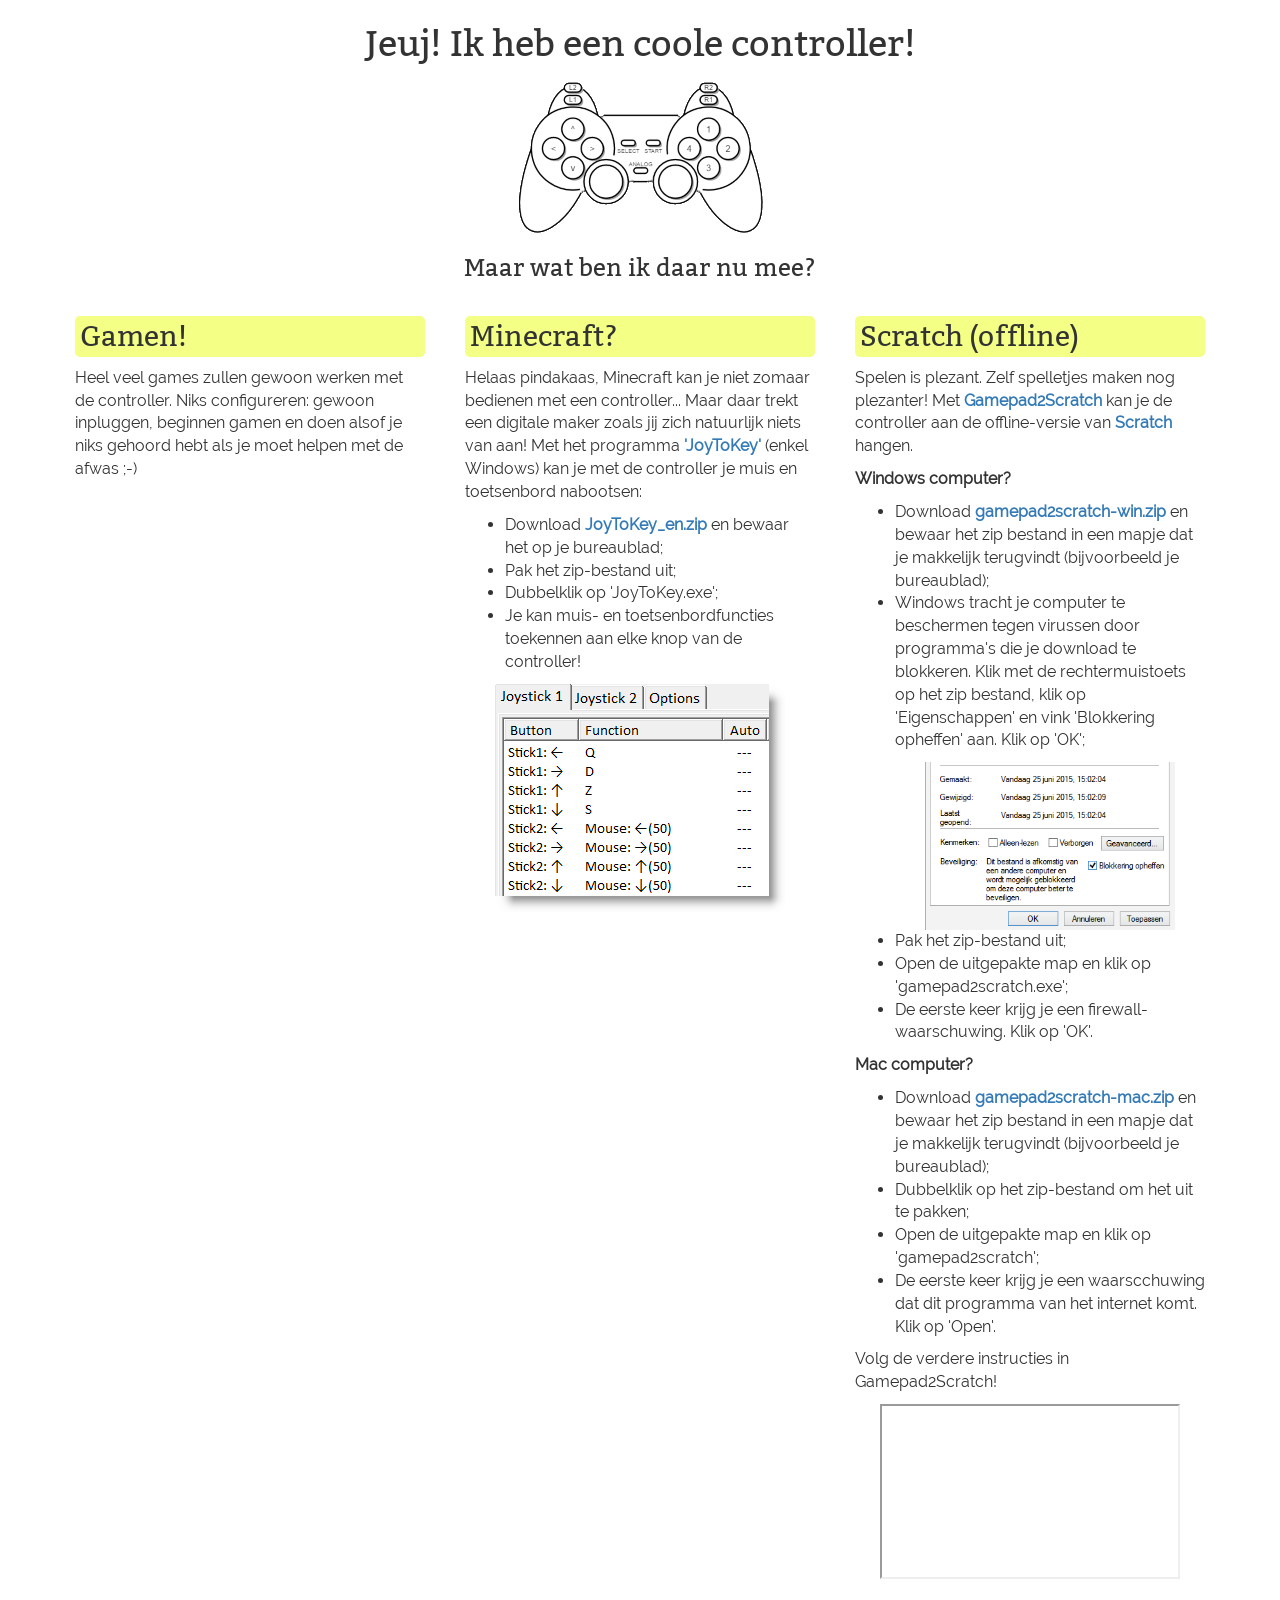
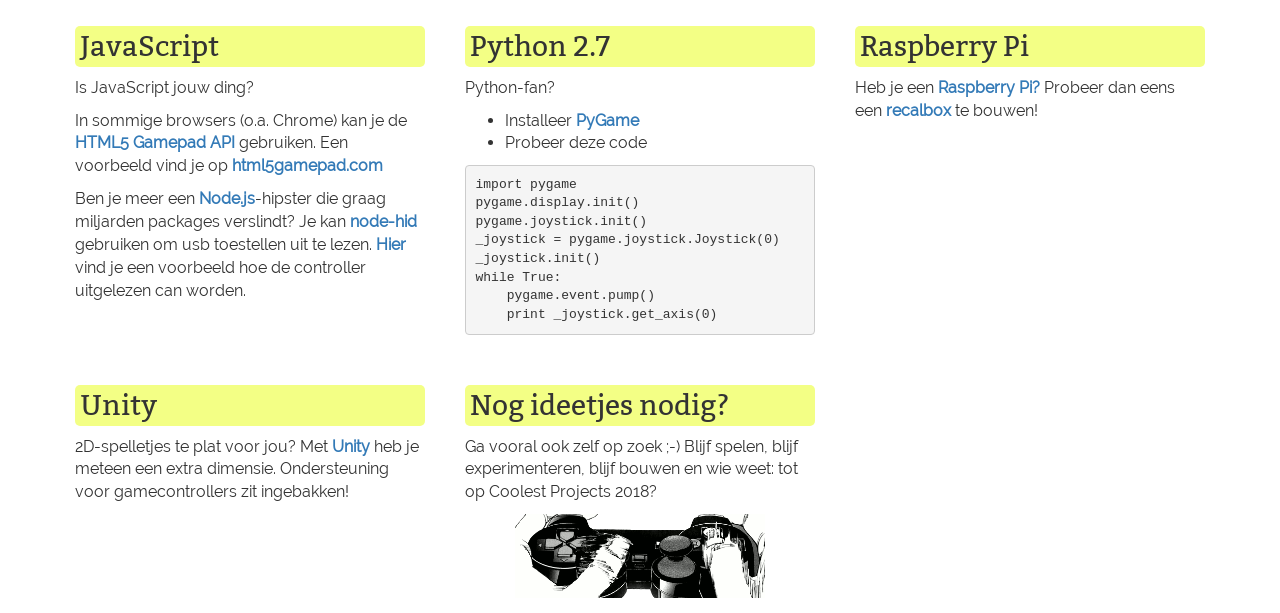
<file: controller/index.html>
<!DOCTYPE html>
<html lang="nl">

<head>
    <title>Coolest Controller</title>
    <link href="ext/bootstrap/css/bootstrap.min.css" rel="stylesheet">
    <link href="css/main.css" rel="stylesheet">
    <link href="ext/font-awesome/css/font-awesome.min.css" rel="stylesheet" type="text/css">
    <meta charset="utf-8"/>
    <meta name="viewport" content="width=device-width, initial-scale=1">
</head>

<body>

    <div class='container'>
        <div class='text-center'>
            <h1>Jeuj! Ik heb een coole controller!</h1>
            <img src='images/controller.png' alt='Controller'/>
            <h3>Maar wat ben ik daar nu mee?</h3>
        </div>


        <div class='row'>
            <!-- Gamen -->
            <div class='col-md-4'>
                <div class='topic'>
                    <h2>Gamen!</h2>
                    <p>
                        Heel veel games zullen gewoon werken met de controller.
                        Niks configureren: gewoon inpluggen, beginnen gamen en doen alsof je niks
                        gehoord hebt als je moet helpen met de afwas ;-)
                    </p>
                </div>
            </div>

            <!-- Minecraft -->
            <div class='col-md-4'>
                <div class='topic'>
                    <h2>Minecraft?</h2>
                    <p>
                        Helaas pindakaas, Minecraft kan je niet zomaar bedienen met een controller...
                        Maar daar trekt een digitale maker zoals jij zich natuurlijk niets van aan!
                        Met het programma <a href='http://joytokey.net/en/download'>'JoyToKey'</a>
                        (enkel Windows) kan je met de controller je muis en toetsenbord nabootsen:
                       
                    </p>
                    <ul>
                        <li>Download <a href='http://joytokey.net/download/JoyToKey_en.zip'>JoyToKey_en.zip</a> en bewaar het op je bureaublad;</li>
                        <li>Pak het zip-bestand uit;</li>
                        <li>Dubbelklik op 'JoyToKey.exe';</li>
                        <li>Je kan muis- en toetsenbordfuncties toekennen aan elke knop van de controller!</li>
                    </ul>
                    <div class='text-center'>
                        <img src='images/joytokey.png' alt='Screenshot JoyToKey'/>
                    </div>
                </div>
            </div>

            <!-- Scratch -->
            <div class='col-md-4'>
                <div class='topic'>
                    <h2>Scratch (offline)</h2>
                    <p>
                        Spelen is plezant. Zelf spelletjes maken nog plezanter!
                        Met <a href='https://github.com/kurtdevocht/gamepad2scratch'>Gamepad2Scratch</a>
                        kan je de controller aan de offline-versie van <a href='https://scratch.mit.edu/scratch2download/'>Scratch</a> hangen.
                                          
                    </p>
                    <p><strong>Windows computer?</strong></p>
                    <ul>
                        <li>
                            Download <a href='media/gamepad2scratch-win.zip'>gamepad2scratch-win.zip</a>
                            en bewaar het zip bestand in een mapje dat je makkelijk terugvindt
                            (bijvoorbeeld je bureaublad);
                        </li>
                        <li>
                            <p>
                            Windows tracht je computer te beschermen tegen virussen
                            door programma's die je download te blokkeren.
                            Klik met de rechtermuistoets op het zip bestand,
                            klik op 'Eigenschappen' en vink 'Blokkering opheffen' aan.
                            Klik op 'OK';
                            </p>
                            <div class='text-center'>
                                <img width='250' src='images/unblock.png' alt='Zip bestand deblokkeren'/>
                            </div>
                        </li>
                        <li>Pak het zip-bestand uit;</li>
                        <li>Open de uitgepakte map en klik op 'gamepad2scratch.exe';</li>
                        <li>De eerste keer krijg je een firewall-waarschuwing. Klik op 'OK'.</li>
                    </ul>
                    <p><strong>Mac computer?</strong></p>
                    <ul>
                        <li>
                            Download <a href='media/gamepad2scratch-mac.zip'>gamepad2scratch-mac.zip</a>
                            en bewaar het zip bestand in een mapje dat je makkelijk terugvindt
                            (bijvoorbeeld je bureaublad);
                        </li>
                        <li>Dubbelklik op het zip-bestand om het uit te pakken;</li>
                        <li>Open de uitgepakte map en klik op 'gamepad2scratch';</li>
                        <li>De eerste keer krijg je een waarscchuwing dat dit programma van het internet komt. Klik op 'Open'.</li>
                    </ul>
                    <p>
                        Volg de verdere instructies in Gamepad2Scratch!
                    </p>
                    <div class='text-center'>
                        <iframe width="300" height="175" src="https://www.youtube.com/embed/wW8wQF-oeUw" allowfullscreen></iframe>
                    </div>
                </div>
            </div>

        </div>

        <div class='row'>
            <!-- JavaScript -->
            <div class='col-md-4'>
                <div class='topic'>
                    <h2>JavaScript</h2>
                    <p>
                        Is JavaScript jouw ding?
                    </p>
                    <p>
                        In sommige browsers (o.a. Chrome) kan je de
                        <a href='https://developer.mozilla.org/en-US/docs/Web/API/Gamepad_API/Using_the_Gamepad_API'>
                        HTML5 Gamepad API
                        </a>
                        gebruiken. Een voorbeeld vind je op <a href='http://html5gamepad.com/'>html5gamepad.com</a>
                    </p>
                     <p>
                        Ben je meer een <a href='https://nodejs.org/en/'>Node.js</a>-hipster die graag miljarden packages verslindt?
                        Je kan <a href='https://www.npmjs.com/package/node-hid'>node-hid</a>
                        gebruiken om usb toestellen uit te lezen.
                        <a href='https://github.com/kurtdevocht/gamepad2scratch'>Hier</a> vind je een voorbeeld hoe de controller uitgelezen can worden.
                    </p>
                </div>
            </div>

            <!-- Python -->
            <div class='col-md-4'>
                <div class='topic'>
                    <h2>Python 2.7</h2>
                    <p>
                        Python-fan?
                    

                    </p>
                    <ul>
                        <li>Installeer <a href='https://www.pygame.org/'>PyGame</a></li>
                        <li>Probeer deze code</li>
                    </ul>
                    <pre class='code'>
import pygame
pygame.display.init()
pygame.joystick.init()
_joystick = pygame.joystick.Joystick(0)
_joystick.init()
while True:
    pygame.event.pump()
    print _joystick.get_axis(0)</pre>
                </div>

            </div>

            <!-- Raspberry Pi -->
            <div class='col-md-4'>
                <div class='topic'>
                    <h2>Raspberry Pi</h2>
                    <p>
                        Heb je een <a href='https://www.raspberrypi.org/'>Raspberry Pi?</a> Probeer dan eens een
                        <a href='https://www.recalbox.com/diyrecalbox'>recalbox</a> te bouwen!
                    </p>
                </div>
            </div>
        </div>

        <div class='row'> 
            <!-- Unity -->
            <div class='col-md-4'>
                <div class='topic'>
                    <h2>Unity</h2>
                    <p>
                        2D-spelletjes te plat voor jou? Met <a href='https://unity3d.com/'>Unity</a>
                        heb je meteen een extra dimensie.
                        Ondersteuning voor gamecontrollers zit ingebakken!
                    </p>
                </div>
            </div>

             <!-- Wat nog -->
            <div class='col-md-4'>
                <div class='topic'>
                    <h2>Nog ideetjes nodig?</h2>
                    <p>
                        Ga vooral ook zelf op zoek ;-)
                        Blijf spelen, blijf experimenteren, blijf bouwen en wie weet:
                        tot op Coolest Projects 2018?
                    </p>
                    <div class='text-center'>
                        <img width='250' src='images/dunno.gif' alt='Anitmatie controller'/>
                    </div>
                </div>
            </div>
        </div>
    </div>

    <!--
    <div class='container'>
        <div class='row'>
            <div class='topic'>
                <h1>1 - Plug de controller in</h1>
                <div class='text-center'>
                    <canvas id='controllerCanvas' width=500, height=300></canvas>
                </div>
            </div>
        </div>

        <div class='row'>
            <div class='col-md-4'>
                <div class='topic'>
                    <h1>2 - Installeer Scratch</h1>
                    <p>
                       De controller werkt enkel met de <strong>offline versie</strong> van Scratch. Deze vind je op <a href='_' id='linkExtScratchOffline'>https://scratch.mit.edu/scratch2download/</a>
                    </p>
                </div>
            </div>

            <div class='col-md-4 chapter'>
                <div class='topic'>
                    <h1>3 - Speeltijd!</h1>
                    <p>In de map <a href='_' id='linkDirScratch1'>_</a> vind je Scratch-projecten waarmee je meteen kan starten:</p>
                    <div class='row'>
                        <div class='col-xs-6 text-center'>
                            <button id='btnBestuurEenDing' class='btn btn-primary'><i class="fa fa-file"></i> Bestuur een aap</button></td>
                        </div>
                        <div class='col-xs-6 text-center'>
                            <button id='btnOpenAlleKnoppen' class='btn btn-primary'><i class="fa fa-file"></i> Test alle knoppen</button></td>
                        </div>
                    </div>
                </div>
            </div>

            <div class='col-md-4 chapter'>
                <div class='topic'>
                    <h1>4 - Bouw zelf iets!</h1>
                    <p>Ofwel vertrek je van een leeg project waarin de extra blokken al geladen zijn:</p>
                    <div class='text-center'>
                        <p><button id='btnOpenLeegProject' class='btn btn-primary'><i class="fa fa-file"></i> Leeg project</button></p>
                    </div>
                    <p>Ofwel laad je de extra blokken in een bestaand project:</p>
                    <p>
                        <ol>
                            <li>Open je Scratch-project</li>
                            <li>Houd de <strong>SHIFT-toets</strong> ingedrukt terwijl je op het menu <strong>'Bestand'</strong>                                klikt</li>
                            <li>Klik op <strong>'Importeer experimentele HTTP-uitbreiding'</strong></li>
                            <li>Ga naar de map <a href='_' id='linkDirScratch2'>_</a> en open <strong>'Gamepad2Scratch uitbreiding.s2e'</strong></li>
                            <li>Bij <strong>Meer blokken</strong> vind je nu extra blokken om de controller uit te lezen</li>
                        </ol>
                    </p>
                </div>
            </div>
        </div>
        -->
</body>

</html>
</file>
<file: controller/css/main.css>
@font-face {
    font-family: 'FontHeader';
    src: url('../fonts/Bitter-Regular.ttf');
}

@font-face {
    font-family: 'FontBody';
    src: url('../fonts/Raleway-Regular.ttf');
}

body {
    font-family: 'FontBody';
    font-size: 16px;
}

h1 {
    padding: 5px;
    border-radius: 5px;
    font-family: 'FontHeader';
    font-size: 36px;
}

h2 {
    background-color: hsl(66, 100%, 76%);
    padding: 5px;
    border-radius: 5px;
    font-family: 'FontHeader';
    font-size: 28px;
}

h3 {
    font-family: 'FontHeader';
    font-size: 24px;
}

a {
    font-weight: bold;
}

.topic {
    margin-bottom:10px;
    padding: 5px;
}

.btn-primary {
    color: hsl(0, 0%, 100% );
    background-color: hsl(66, 50%, 45%);
    border-color: hsl(66, 50%, 35%);
}

.btn-primary:focus {
    background-color: hsl(66, 50%, 45%);
    border-color: hsl(66, 50%, 25%);
}

.btn-primary:hover {
    background-color: hsl(66, 50%, 35%);
}

.btn-primary:active:focus {
    background-color: hsl(66, 50%, 75%);
    border-color: hsl(66, 50%, 45%);
}
</file>
